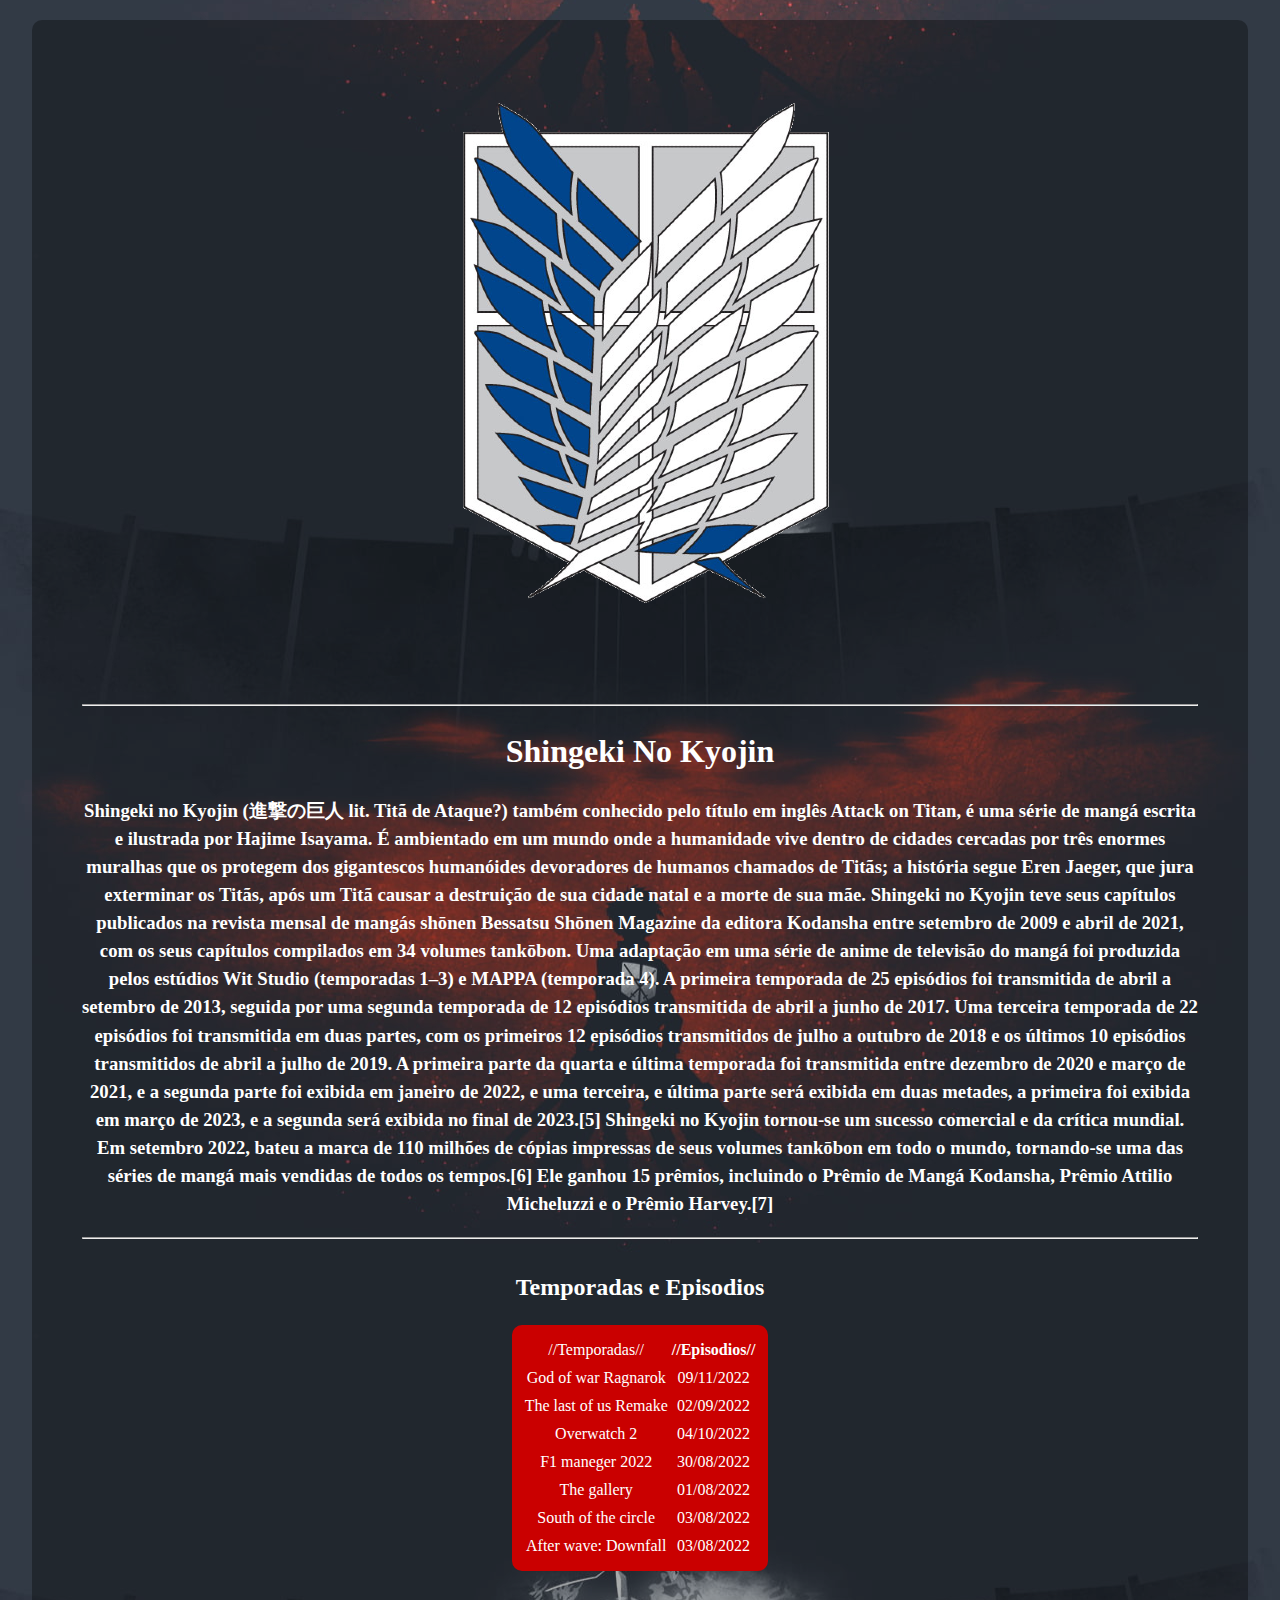
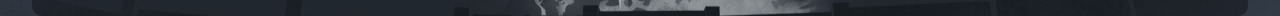
<file: index.html>
<!DOCTYPE html>
<html lang="en">
<head>
    <meta charset="UTF-8">
    <meta http-equiv="X-UA-Compatible" content="IE=edge">
    <meta name="viewport" content="width=device-width, initial-scale=1.0">
    <title>Document</title>
    <link rel="stylesheet" href="style.css">
</head>
<body>
    <main>
            <div class="logo">
                <img class='logo' src="anime.png" alt="logo">
    
                            <hr>
                           <div class='read-line'>
                            <h1>Shingeki No Kyojin</h1>
                            <h3>Shingeki no Kyojin (進撃の巨人 lit. Titã de Ataque?) também conhecido pelo título em inglês Attack on Titan, é uma série de mangá escrita e ilustrada por Hajime Isayama. É ambientado em um mundo onde a humanidade vive dentro de cidades cercadas por três enormes muralhas que os protegem dos gigantescos humanóides devoradores de humanos chamados de Titãs; a história segue Eren Jaeger, que jura exterminar os Titãs, após um Titã causar a destruição de sua cidade natal e a morte de sua mãe. Shingeki no Kyojin teve seus capítulos publicados na revista mensal de mangás shōnen Bessatsu Shōnen Magazine da editora Kodansha entre setembro de 2009 e abril de 2021, com os seus capítulos compilados em 34 volumes tankōbon.

                                Uma adaptação em uma série de anime de televisão do mangá foi produzida pelos estúdios Wit Studio (temporadas 1–3) e MAPPA (temporada 4). A primeira temporada de 25 episódios foi transmitida de abril a setembro de 2013, seguida por uma segunda temporada de 12 episódios transmitida de abril a junho de 2017. Uma terceira temporada de 22 episódios foi transmitida em duas partes, com os primeiros 12 episódios transmitidos de julho a outubro de 2018 e os últimos 10 episódios transmitidos de abril a julho de 2019. A primeira parte da quarta e última temporada foi transmitida entre dezembro de 2020 e março de 2021, e a segunda parte foi exibida em janeiro de 2022, e uma terceira, e última parte será exibida em duas metades, a primeira foi exibida em março de 2023, e a segunda será exibida no final de 2023.[5]
                                
                                Shingeki no Kyojin tornou-se um sucesso comercial e da crítica mundial. Em setembro 2022, bateu a marca de 110 milhões de cópias impressas de seus volumes tankōbon em todo o mundo, tornando-se uma das séries de mangá mais vendidas de todos os tempos.[6] Ele ganhou 15 prêmios, incluindo o Prêmio de Mangá Kodansha, Prêmio Attilio Micheluzzi e o Prêmio Harvey.[7]</h3>
                            </div>
                                 <hr>
                <div class="concerts">
                    <h2>Temporadas e Episodios</h2>
                    <table>
                        <thead>
                            <tr>
                                <td>//Temporadas//</td>
                                <th>//Episodios//</th>
                            </tr>
                        </thead>
                        <tbody>
                            <tr>
                                <td>God of war Ragnarok</td>
                                <td>09/11/2022</td>
                            </tr>
                            <tr>
                                <td>The last of us Remake</td>
                                <td>02/09/2022</td>
                            </tr>
                            <tr>
                                <td>Overwatch 2</td>
                                <td>04/10/2022</td>
                            </tr>
                            <tr>
                                <td>F1 maneger 2022</td>
                                <td>30/08/2022</td>
                            </tr>
                            <tr>
                                <td>The gallery</td>
                                <td>01/08/2022</td>
                            </tr>
                            <tr>
                                <td>South of the circle</td>
                                <td>03/08/2022</td>
                            </tr>
                            <tr>
                                <td>After wave: Downfall</td>
                                <td>03/08/2022</td>
                            </tr>
                        </tbody>
                    </table>
                </main>
        </body>
    </html>
</file>
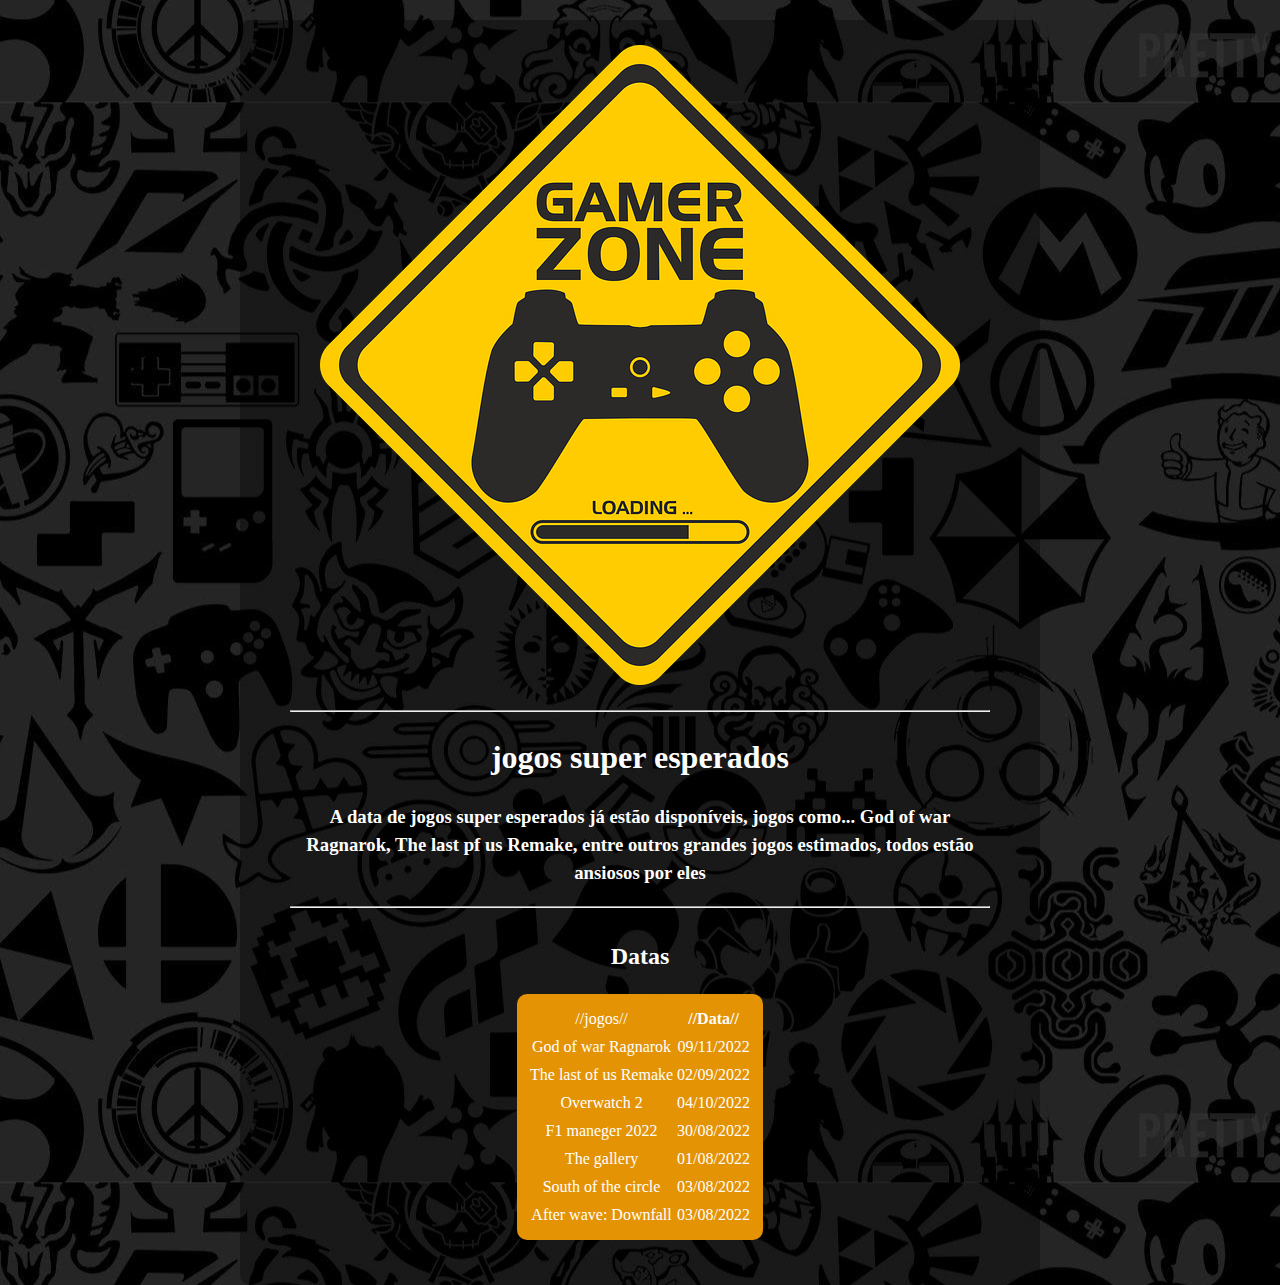
<file: lançamentos.html>
<!DOCTYPE html>
<html lang="en">
<head>
    <meta charset="UTF-8">
    <meta http-equiv="X-UA-Compatible" content="IE=edge">
    <meta name="viewport" content="width=device-width, initial-scale=1.0">
    <title>Document</title>
    <link rel="stylesheet" href="application.css">
</head>
<body>
        <main>
        <div class="logo">
            <img class='logo' src="gamee.png" alt="logo">

                        <hr>
                       <div class='read-line'>
                        <h1>jogos super esperados</h1>
                        <h3>A data de jogos super esperados já estão disponíveis, jogos como... God of war Ragnarok, The last pf us Remake, entre outros grandes jogos estimados, todos estão ansiosos por eles</h3>
                        </div>
                             <hr>
            <div class="concerts">
                <h2>Datas</h2>
                <table>
                    <thead>
                        <tr>
                            <td>//jogos//</td>
                            <th>//Data//</th>
                        </tr>
                    </thead>
                    <tbody>
                        <tr>
                            <td>God of war Ragnarok</td>
                            <td>09/11/2022</td>
                        </tr>
                        <tr>
                            <td>The last of us Remake</td>
                            <td>02/09/2022</td>
                        </tr>
                        <tr>
                            <td>Overwatch 2</td>
                            <td>04/10/2022</td>
                        </tr>
                        <tr>
                            <td>F1 maneger 2022</td>
                            <td>30/08/2022</td>
                        </tr>
                        <tr>
                            <td>The gallery</td>
                            <td>01/08/2022</td>
                        </tr>
                        <tr>
                            <td>South of the circle</td>
                            <td>03/08/2022</td>
                        </tr>
                        <tr>
                            <td>After wave: Downfall</td>
                            <td>03/08/2022</td>
                        </tr>
                    </tbody>
                </table>
            </main>
    </body>
</html>
</file>
<file: style.css>
body {
    width: 95%;
    max-width: 1600px;
    margin: auto;

    background: url('fundo2.jpg') center;

    line-height: 1.5;
    color: white;
}
main {
    background: #00000053;
    padding: 5px 40px;
    margin-top: 20px;
    border-radius: 10px;
}
.read-line {
    text-align: center;
}
.logo {
    text-align: center;
    padding: 10px;
    margin: auto;
}
.concerts {
    margin: 30px 0;
    text-align: center;
    width: 100%;
}
.concerts table {
    background: #ca0000;
    border-radius: 10px;
    padding: 10px;
    margin: 0 auto;
}
</file>
<file: application.css>
body {
    width: 95%;
    max-width: 800px;
    margin: auto;

    background: url('fundo.jpeg') center;

    line-height: 1.5;
    color: white;
}
main {
    background: #00000053;
    padding: 5px 40px;
    margin-top: 20px;
    border-radius: 10px;
}
.read-line {
    text-align: center;
}
.logo {
    text-align: center;
    padding: 10px;
    margin: auto;
}
.concerts {
    margin: 30px 0;
    text-align: center;
    width: 100%;
}
.concerts table {
    background: #E49305;
    border-radius: 10px;
    padding: 10px;
    margin: 0 auto;
}
</file>
